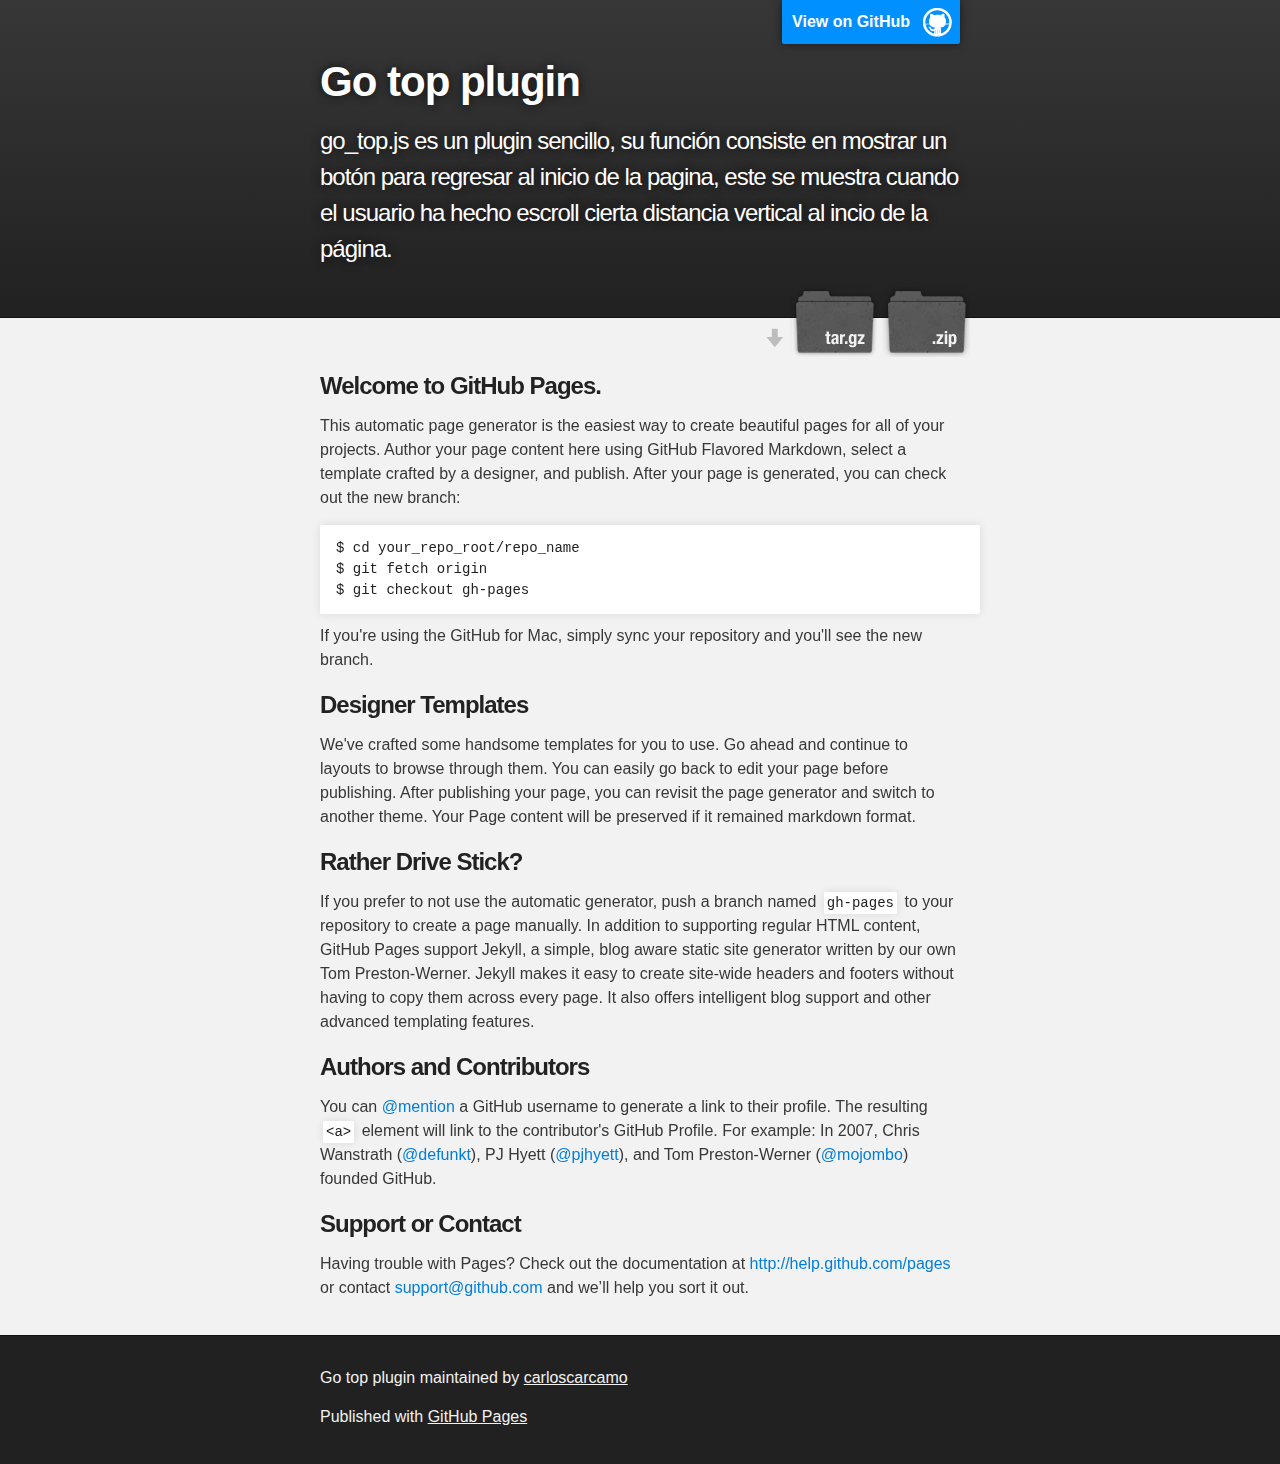
<file: index.html>
<!DOCTYPE html>
<html>

  <head>
    <meta charset='utf-8' />
    <meta http-equiv="X-UA-Compatible" content="chrome=1" />
    <meta name="description" content="Go top plugin : go_top.js es un plugin sencillo, su función consiste en mostrar un botón para regresar al inicio de la pagina, este se muestra cuando el usuario ha hecho escroll cierta distancia vertical al incio de la página." />

    <link rel="stylesheet" type="text/css" media="screen" href="stylesheets/stylesheet.css">

    <title>Go top plugin</title>
  </head>

  <body>

    <!-- HEADER -->
    <div id="header_wrap" class="outer">
        <header class="inner">
          <a id="forkme_banner" href="https://github.com/carloscarcamo/go_top_plugin">View on GitHub</a>

          <h1 id="project_title">Go top plugin</h1>
          <h2 id="project_tagline">go_top.js es un plugin sencillo, su función consiste en mostrar un botón para regresar al inicio de la pagina, este se muestra cuando el usuario ha hecho escroll cierta distancia vertical al incio de la página.</h2>

            <section id="downloads">
              <a class="zip_download_link" href="https://github.com/carloscarcamo/go_top_plugin/zipball/master">Download this project as a .zip file</a>
              <a class="tar_download_link" href="https://github.com/carloscarcamo/go_top_plugin/tarball/master">Download this project as a tar.gz file</a>
            </section>
        </header>
    </div>

    <!-- MAIN CONTENT -->
    <div id="main_content_wrap" class="outer">
      <section id="main_content" class="inner">
        <h3>
<a name="welcome-to-github-pages" class="anchor" href="#welcome-to-github-pages"><span class="octicon octicon-link"></span></a>Welcome to GitHub Pages.</h3>

<p>This automatic page generator is the easiest way to create beautiful pages for all of your projects. Author your page content here using GitHub Flavored Markdown, select a template crafted by a designer, and publish. After your page is generated, you can check out the new branch:</p>

<pre><code>$ cd your_repo_root/repo_name
$ git fetch origin
$ git checkout gh-pages
</code></pre>

<p>If you're using the GitHub for Mac, simply sync your repository and you'll see the new branch.</p>

<h3>
<a name="designer-templates" class="anchor" href="#designer-templates"><span class="octicon octicon-link"></span></a>Designer Templates</h3>

<p>We've crafted some handsome templates for you to use. Go ahead and continue to layouts to browse through them. You can easily go back to edit your page before publishing. After publishing your page, you can revisit the page generator and switch to another theme. Your Page content will be preserved if it remained markdown format.</p>

<h3>
<a name="rather-drive-stick" class="anchor" href="#rather-drive-stick"><span class="octicon octicon-link"></span></a>Rather Drive Stick?</h3>

<p>If you prefer to not use the automatic generator, push a branch named <code>gh-pages</code> to your repository to create a page manually. In addition to supporting regular HTML content, GitHub Pages support Jekyll, a simple, blog aware static site generator written by our own Tom Preston-Werner. Jekyll makes it easy to create site-wide headers and footers without having to copy them across every page. It also offers intelligent blog support and other advanced templating features.</p>

<h3>
<a name="authors-and-contributors" class="anchor" href="#authors-and-contributors"><span class="octicon octicon-link"></span></a>Authors and Contributors</h3>

<p>You can <a href="https://github.com/blog/821" class="user-mention">@mention</a> a GitHub username to generate a link to their profile. The resulting <code>&lt;a&gt;</code> element will link to the contributor's GitHub Profile. For example: In 2007, Chris Wanstrath (<a href="https://github.com/defunkt" class="user-mention">@defunkt</a>), PJ Hyett (<a href="https://github.com/pjhyett" class="user-mention">@pjhyett</a>), and Tom Preston-Werner (<a href="https://github.com/mojombo" class="user-mention">@mojombo</a>) founded GitHub.</p>

<h3>
<a name="support-or-contact" class="anchor" href="#support-or-contact"><span class="octicon octicon-link"></span></a>Support or Contact</h3>

<p>Having trouble with Pages? Check out the documentation at <a href="http://help.github.com/pages">http://help.github.com/pages</a> or contact <a href="mailto:support@github.com">support@github.com</a> and we’ll help you sort it out.</p>
      </section>
    </div>

    <!-- FOOTER  -->
    <div id="footer_wrap" class="outer">
      <footer class="inner">
        <p class="copyright">Go top plugin maintained by <a href="https://github.com/carloscarcamo">carloscarcamo</a></p>
        <p>Published with <a href="http://pages.github.com">GitHub Pages</a></p>
      </footer>
    </div>

    

  </body>
</html>
</file>
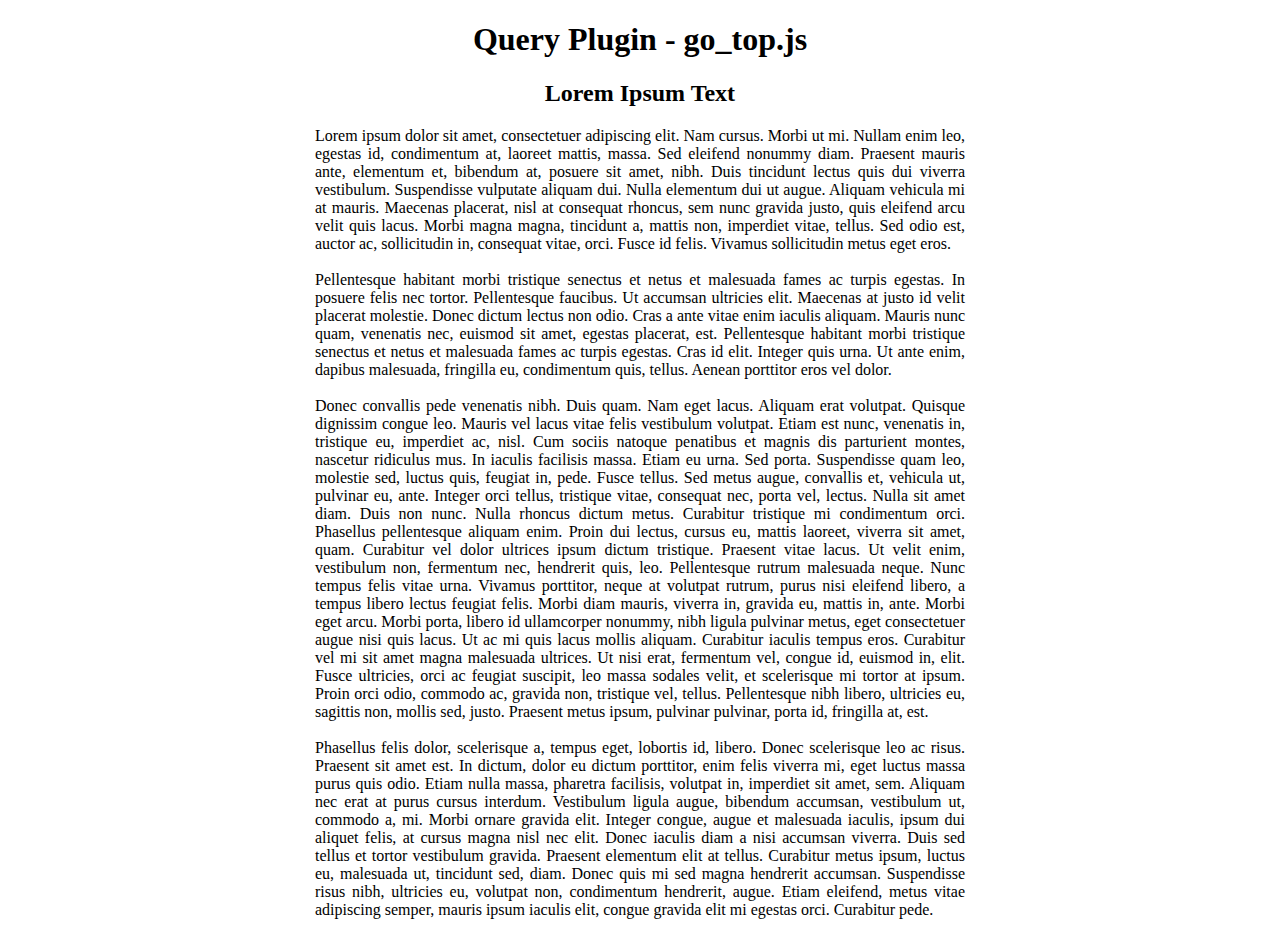
<file: ejemplo/ejemplo.html>
<!DOCTYPE html>
<html lang="en">
	<head>
		<meta charset="utf-8" />
		<title>ejemplo</title>
		<meta name="description" content="jquery, plugin, go_top.js" />
		<meta name="author" content="Carloscarcamo" />
		<style type="text/css" media="screen">
			h1, h2{
				text-align:center;
			}
			#content{
				width:650px;
				text-align:justify;
				margin:0 auto;
			}
		</style>
		<script type="text/javascript" src="js/jquery.js"></script>
		<script type="text/javascript" src="js/go_top.js"></script>
		<script type="text/javascript">
			$(document).ready(function(){
				$("#goTop").go_top();
			});
		</script>
	</head>

	<body>
		<div id="head">
			<header>
				<h1>Query Plugin - go_top.js</h1>
			</header>
		</div>
		<div id="content">
			<section>
				<h2>Lorem Ipsum Text</h2>
				Lorem ipsum dolor sit amet, consectetuer adipiscing elit. Nam cursus. Morbi ut mi. Nullam enim leo, egestas id,
				condimentum at, laoreet mattis, massa. Sed eleifend nonummy diam. Praesent mauris ante, elementum et, bibendum at,
				 posuere sit amet, nibh. Duis tincidunt lectus quis dui viverra vestibulum. Suspendisse vulputate aliquam dui. 
				 Nulla elementum dui ut augue. Aliquam vehicula mi at mauris. Maecenas placerat, nisl at consequat rhoncus, sem nunc gravida 
				 justo, quis eleifend arcu velit quis lacus. Morbi magna magna, tincidunt a, mattis non, imperdiet vitae, tellus. Sed odio est, auctor ac, sollicitudin in,
				  consequat vitae, orci. Fusce id felis. Vivamus sollicitudin metus eget eros.<br><br>
				Pellentesque habitant morbi tristique senectus et netus et malesuada fames ac turpis egestas. In posuere felis nec tortor. 
				Pellentesque faucibus. Ut accumsan ultricies elit. Maecenas at justo id velit placerat molestie. Donec dictum lectus non odio. 
				Cras a ante vitae enim iaculis aliquam. Mauris nunc quam, venenatis nec, euismod sit amet, egestas placerat, est. Pellentesque 
				habitant morbi tristique senectus et netus et malesuada fames ac turpis egestas. Cras id elit. Integer quis urna. Ut ante enim, dapibus malesuada, 
				fringilla eu, condimentum quis, tellus. Aenean porttitor eros vel dolor. <br><br>
				Donec convallis pede venenatis nibh. Duis quam. Nam eget lacus. Aliquam erat volutpat. Quisque dignissim congue leo.
				Mauris vel lacus vitae felis vestibulum volutpat. Etiam est nunc, venenatis in, tristique eu, imperdiet ac, nisl. Cum sociis natoque penatibus et magnis dis parturient montes, nascetur ridiculus mus. 
				In iaculis facilisis massa. Etiam eu urna. Sed porta. Suspendisse quam leo, molestie sed, luctus quis, feugiat in, pede. Fusce tellus. Sed metus augue, convallis et,
				 vehicula ut, pulvinar eu, ante. Integer orci tellus, tristique vitae, consequat nec, porta vel, lectus. Nulla sit amet diam. Duis non nunc. Nulla rhoncus dictum metus.
				  Curabitur tristique mi condimentum orci. Phasellus pellentesque aliquam enim. Proin dui lectus, cursus eu, mattis laoreet, viverra sit amet, quam. Curabitur vel dolor ultrices ipsum dictum tristique. 
				  Praesent vitae lacus. Ut velit enim, vestibulum non, fermentum nec, hendrerit quis, leo. Pellentesque rutrum malesuada neque.
				Nunc tempus felis vitae urna. Vivamus porttitor, neque at volutpat rutrum, purus nisi eleifend libero, a tempus libero lectus feugiat felis. Morbi diam mauris, viverra in, gravida eu, mattis in, ante.
				 Morbi eget arcu. Morbi porta, libero id ullamcorper nonummy, nibh ligula pulvinar metus, eget consectetuer augue nisi quis lacus. Ut ac mi quis lacus mollis aliquam. Curabitur iaculis tempus eros.
				  Curabitur vel mi sit amet magna malesuada ultrices. Ut nisi erat, fermentum vel, congue id, euismod in, elit. Fusce ultricies, orci ac feugiat suscipit, leo massa sodales velit, et scelerisque mi tortor at ipsum.
				   Proin orci odio, commodo ac, gravida non, tristique vel, tellus. Pellentesque nibh libero, ultricies eu, sagittis non, mollis sed, justo. Praesent metus ipsum, pulvinar pulvinar, porta id, fringilla at, est.
				   <br><br>
				   Phasellus felis dolor, scelerisque a, tempus eget, lobortis id, libero. Donec scelerisque leo ac risus. Praesent sit amet est. In dictum, dolor eu dictum porttitor, 
				   enim felis viverra mi, eget luctus massa purus quis odio. Etiam nulla massa, pharetra facilisis, volutpat in, imperdiet sit amet, sem. Aliquam nec erat at purus cursus interdum. 
				   Vestibulum ligula augue, bibendum accumsan, vestibulum ut, commodo a, mi. Morbi ornare gravida elit. Integer congue, augue et malesuada iaculis, ipsum dui aliquet felis, at cursus magna nisl nec elit. 
				   Donec iaculis diam a nisi accumsan viverra. Duis sed tellus et tortor vestibulum gravida. Praesent elementum elit at tellus. Curabitur metus ipsum, luctus eu, malesuada ut, tincidunt sed, diam. 
				   Donec quis mi sed magna hendrerit accumsan. Suspendisse risus nibh, ultricies eu, volutpat non, condimentum hendrerit, augue. Etiam eleifend, metus vitae adipiscing semper, mauris ipsum iaculis elit,
				    congue gravida elit mi egestas orci. Curabitur pede. 	
			</section>		
		</div>	
		<a href="#" id="goTop"></a>
	</body>
</html>
</file>
<file: stylesheets/stylesheet.css>
/*******************************************************************************
Slate Theme for GitHub Pages
by Jason Costello, @jsncostello
*******************************************************************************/

@import url(pygment_trac.css);

/*******************************************************************************
MeyerWeb Reset
*******************************************************************************/

html, body, div, span, applet, object, iframe,
h1, h2, h3, h4, h5, h6, p, blockquote, pre,
a, abbr, acronym, address, big, cite, code,
del, dfn, em, img, ins, kbd, q, s, samp,
small, strike, strong, sub, sup, tt, var,
b, u, i, center,
dl, dt, dd, ol, ul, li,
fieldset, form, label, legend,
table, caption, tbody, tfoot, thead, tr, th, td,
article, aside, canvas, details, embed,
figure, figcaption, footer, header, hgroup,
menu, nav, output, ruby, section, summary,
time, mark, audio, video {
  margin: 0;
  padding: 0;
  border: 0;
  font: inherit;
  vertical-align: baseline;
}

/* HTML5 display-role reset for older browsers */
article, aside, details, figcaption, figure,
footer, header, hgroup, menu, nav, section {
  display: block;
}

ol, ul {
  list-style: none;
}

table {
  border-collapse: collapse;
  border-spacing: 0;
}

/*******************************************************************************
Theme Styles
*******************************************************************************/

body {
  box-sizing: border-box;
  color:#373737;
  background: #212121;
  font-size: 16px;
  font-family: 'Myriad Pro', Calibri, Helvetica, Arial, sans-serif;
  line-height: 1.5;
  -webkit-font-smoothing: antialiased;
}

h1, h2, h3, h4, h5, h6 {
  margin: 10px 0;
  font-weight: 700;
  color:#222222;
  font-family: 'Lucida Grande', 'Calibri', Helvetica, Arial, sans-serif;
  letter-spacing: -1px;
}

h1 {
  font-size: 36px;
  font-weight: 700;
}

h2 {
  padding-bottom: 10px;
  font-size: 32px;
  background: url('../images/bg_hr.png') repeat-x bottom;
}

h3 {
  font-size: 24px;
}

h4 {
  font-size: 21px;
}

h5 {
  font-size: 18px;
}

h6 {
  font-size: 16px;
}

p {
  margin: 10px 0 15px 0;
}

footer p {
  color: #f2f2f2;
}

a {
  text-decoration: none;
  color: #007edf;
  text-shadow: none;

  transition: color 0.5s ease;
  transition: text-shadow 0.5s ease;
  -webkit-transition: color 0.5s ease;
  -webkit-transition: text-shadow 0.5s ease;
  -moz-transition: color 0.5s ease;
  -moz-transition: text-shadow 0.5s ease;
  -o-transition: color 0.5s ease;
  -o-transition: text-shadow 0.5s ease;
  -ms-transition: color 0.5s ease;
  -ms-transition: text-shadow 0.5s ease;
}

a:hover, a:focus {text-decoration: underline;}

footer a {
  color: #F2F2F2;
  text-decoration: underline;
}

em {
  font-style: italic;
}

strong {
  font-weight: bold;
}

img {
  position: relative;
  margin: 0 auto;
  max-width: 739px;
  padding: 5px;
  margin: 10px 0 10px 0;
  border: 1px solid #ebebeb;

  box-shadow: 0 0 5px #ebebeb;
  -webkit-box-shadow: 0 0 5px #ebebeb;
  -moz-box-shadow: 0 0 5px #ebebeb;
  -o-box-shadow: 0 0 5px #ebebeb;
  -ms-box-shadow: 0 0 5px #ebebeb;
}

p img {
  display: inline;
  margin: 0;
  padding: 0;
  vertical-align: middle;
  text-align: center;
  border: none;
}

pre, code {
  width: 100%;
  color: #222;
  background-color: #fff;

  font-family: Monaco, "Bitstream Vera Sans Mono", "Lucida Console", Terminal, monospace;
  font-size: 14px;

  border-radius: 2px;
  -moz-border-radius: 2px;
  -webkit-border-radius: 2px;
}

pre {
  width: 100%;
  padding: 10px;
  box-shadow: 0 0 10px rgba(0,0,0,.1);
  overflow: auto;
}

code {
  padding: 3px;
  margin: 0 3px;
  box-shadow: 0 0 10px rgba(0,0,0,.1);
}

pre code {
  display: block;
  box-shadow: none;
}

blockquote {
  color: #666;
  margin-bottom: 20px;
  padding: 0 0 0 20px;
  border-left: 3px solid #bbb;
}


ul, ol, dl {
  margin-bottom: 15px
}

ul {
  list-style: inside;
  padding-left: 20px;
}

ol {
  list-style: decimal inside;
  padding-left: 20px;
}

dl dt {
  font-weight: bold;
}

dl dd {
  padding-left: 20px;
  font-style: italic;
}

dl p {
  padding-left: 20px;
  font-style: italic;
}

hr {
  height: 1px;
  margin-bottom: 5px;
  border: none;
  background: url('../images/bg_hr.png') repeat-x center;
}

table {
  border: 1px solid #373737;
  margin-bottom: 20px;
  text-align: left;
 }

th {
  font-family: 'Lucida Grande', 'Helvetica Neue', Helvetica, Arial, sans-serif;
  padding: 10px;
  background: #373737;
  color: #fff;
 }

td {
  padding: 10px;
  border: 1px solid #373737;
 }

form {
  background: #f2f2f2;
  padding: 20px;
}

/*******************************************************************************
Full-Width Styles
*******************************************************************************/

.outer {
  width: 100%;
}

.inner {
  position: relative;
  max-width: 640px;
  padding: 20px 10px;
  margin: 0 auto;
}

#forkme_banner {
  display: block;
  position: absolute;
  top:0;
  right: 10px;
  z-index: 10;
  padding: 10px 50px 10px 10px;
  color: #fff;
  background: url('../images/blacktocat.png') #0090ff no-repeat 95% 50%;
  font-weight: 700;
  box-shadow: 0 0 10px rgba(0,0,0,.5);
  border-bottom-left-radius: 2px;
  border-bottom-right-radius: 2px;
}

#header_wrap {
  background: #212121;
  background: -moz-linear-gradient(top, #373737, #212121);
  background: -webkit-linear-gradient(top, #373737, #212121);
  background: -ms-linear-gradient(top, #373737, #212121);
  background: -o-linear-gradient(top, #373737, #212121);
  background: linear-gradient(top, #373737, #212121);
}

#header_wrap .inner {
  padding: 50px 10px 30px 10px;
}

#project_title {
  margin: 0;
  color: #fff;
  font-size: 42px;
  font-weight: 700;
  text-shadow: #111 0px 0px 10px;
}

#project_tagline {
  color: #fff;
  font-size: 24px;
  font-weight: 300;
  background: none;
  text-shadow: #111 0px 0px 10px;
}

#downloads {
  position: absolute;
  width: 210px;
  z-index: 10;
  bottom: -40px;
  right: 0;
  height: 70px;
  background: url('../images/icon_download.png') no-repeat 0% 90%;
}

.zip_download_link {
  display: block;
  float: right;
  width: 90px;
  height:70px;
  text-indent: -5000px;
  overflow: hidden;
  background: url(../images/sprite_download.png) no-repeat bottom left;
}

.tar_download_link {
  display: block;
  float: right;
  width: 90px;
  height:70px;
  text-indent: -5000px;
  overflow: hidden;
  background: url(../images/sprite_download.png) no-repeat bottom right;
  margin-left: 10px;
}

.zip_download_link:hover {
  background: url(../images/sprite_download.png) no-repeat top left;
}

.tar_download_link:hover {
  background: url(../images/sprite_download.png) no-repeat top right;
}

#main_content_wrap {
  background: #f2f2f2;
  border-top: 1px solid #111;
  border-bottom: 1px solid #111;
}

#main_content {
  padding-top: 40px;
}

#footer_wrap {
  background: #212121;
}



/*******************************************************************************
Small Device Styles
*******************************************************************************/

@media screen and (max-width: 480px) {
  body {
    font-size:14px;
  }

  #downloads {
    display: none;
  }

  .inner {
    min-width: 320px;
    max-width: 480px;
  }

  #project_title {
  font-size: 32px;
  }

  h1 {
    font-size: 28px;
  }

  h2 {
    font-size: 24px;
  }

  h3 {
    font-size: 21px;
  }

  h4 {
    font-size: 18px;
  }

  h5 {
    font-size: 14px;
  }

  h6 {
    font-size: 12px;
  }

  code, pre {
    min-width: 320px;
    max-width: 480px;
    font-size: 11px;
  }

}
</file>
